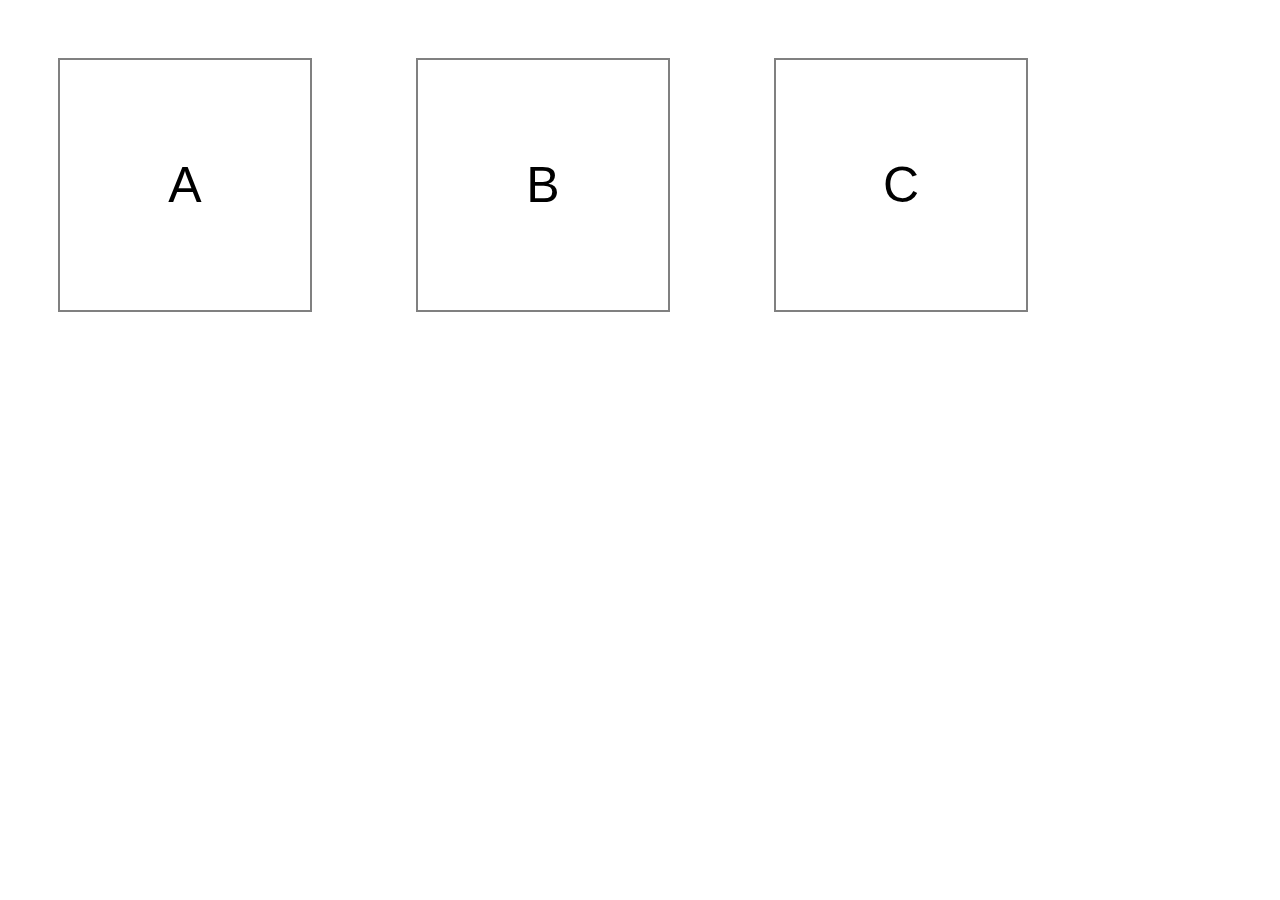
<file: oefening1/index.html>
<!DOCTYPE html>
<html lang="en">
  <head>
    <meta charset="UTF-8" />
    <meta name="viewport" content="width=device-width, initial-scale=1.0" />
    <meta http-equiv="X-UA-Compatible" content="ie=edge" />
    <title>Document</title>
    <link rel="stylesheet" href="style.css" />

    <!-- IMPORT JQUERY FROM CDN -->
    <script src="https://cdnjs.cloudflare.com/ajax/libs/jquery/3.4.1/jquery.min.js"></script>
    <!-- IMPORT JQUERY FROM CDN -->
  </head>
  <body>
    <div>
      <div class="js-block block">A</div>
      <div class="js-block block">B</div>
      <div class="js-block block">C</div>
    </div>
    <script src="addClass.js"></script>
  </body>
</html>
</file>
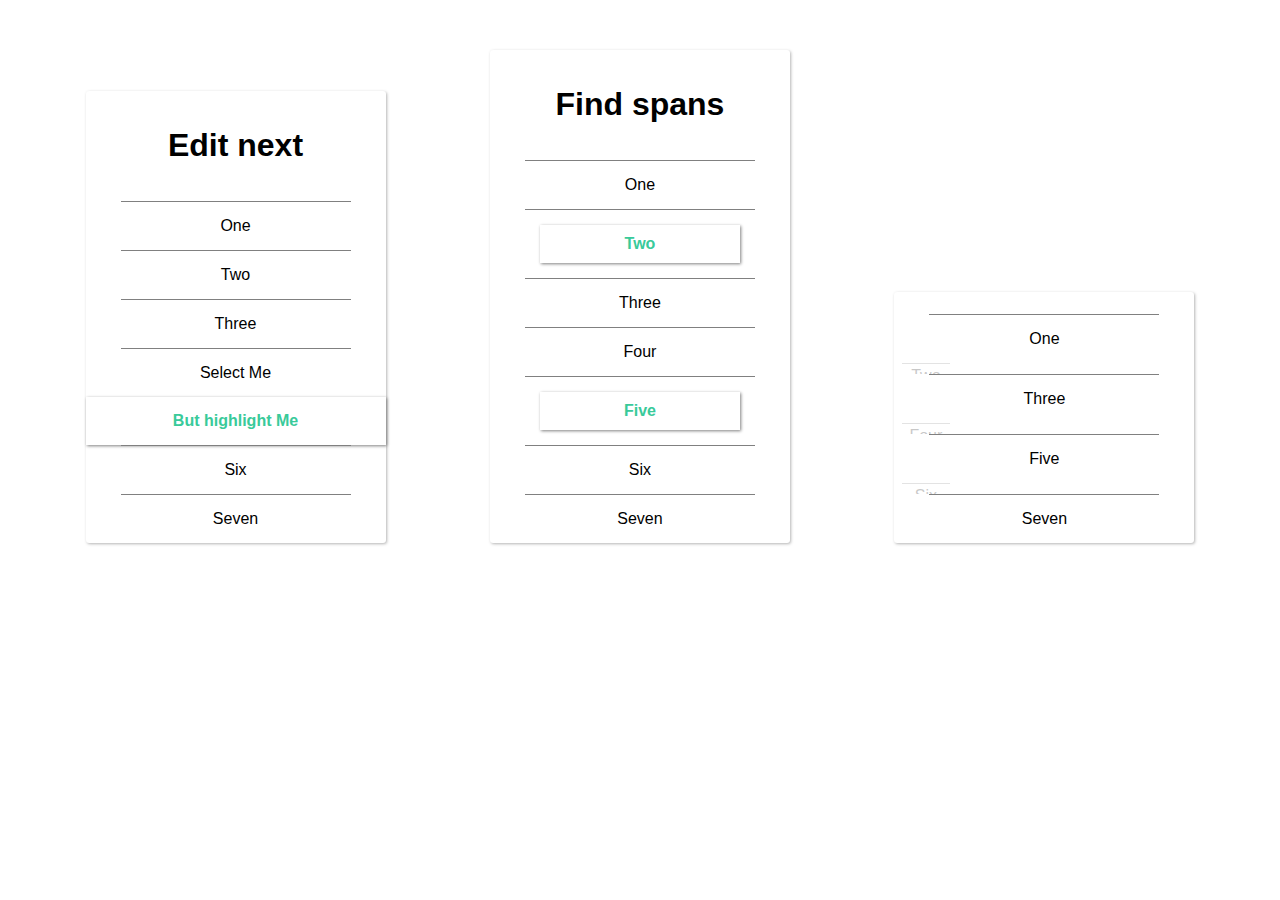
<file: oefening2/index.html>
<!DOCTYPE html>
<html lang="en">
	<head>
		<meta charset="UTF-8" />
		<meta name="viewport" content="width=device-width, initial-scale=1.0" />
		<meta http-equiv="X-UA-Compatible" content="ie=edge" />
		<title>Document</title>
		<link rel="stylesheet" href="style.css" />

		<!-- IMPORT JQUERY FROM CDN -->
		<script src="https://cdnjs.cloudflare.com/ajax/libs/jquery/3.4.1/jquery.min.js"></script>
		<!-- IMPORT JQUERY FROM CDN -->

		<style>
			.found {
				box-sizing: border-box;
				border-top: none;
				box-shadow: 1px 1px 3px gray;
				width: 100%;
				color: rgb(57, 202, 154);
				font-weight: bold;
			}
			li {
				transition: 1.5s ease opacity;
			}
		</style>
	</head>
	<body>
		<ul class="js-list-one">
			<li><h1>Edit next</h1></li>
			<li>One</li>
			<li>Two</li>
			<li>Three</li>
			<li class="js-selectme">Select Me</li>
			<li>But highlight Me</li>
			<li>Six</li>
			<li>Seven</li>
		</ul>
		<ul class="js-list-two">
			<li><h1>Find spans</h1></li>
			<li>One</li>
			<li><span>Two</span></li>
			<li>Three</li>
			<li>Four</li>
			<li><span>Five</span></li>
			<li>Six</li>
			<li>Seven</li>
		</ul>
		<ul class="js-list-three">
			<li><h1>Hide &AMP; show </h1></li>
			<li>One</li>
			<li>Two</li>
			<li>Three</li>
			<li>Four</li>
			<li>Five</li>
			<li>Six</li>
			<li>Seven</li>
		</ul>
		<script src="traversing.js"></script>
	</body>
</html>
</file>
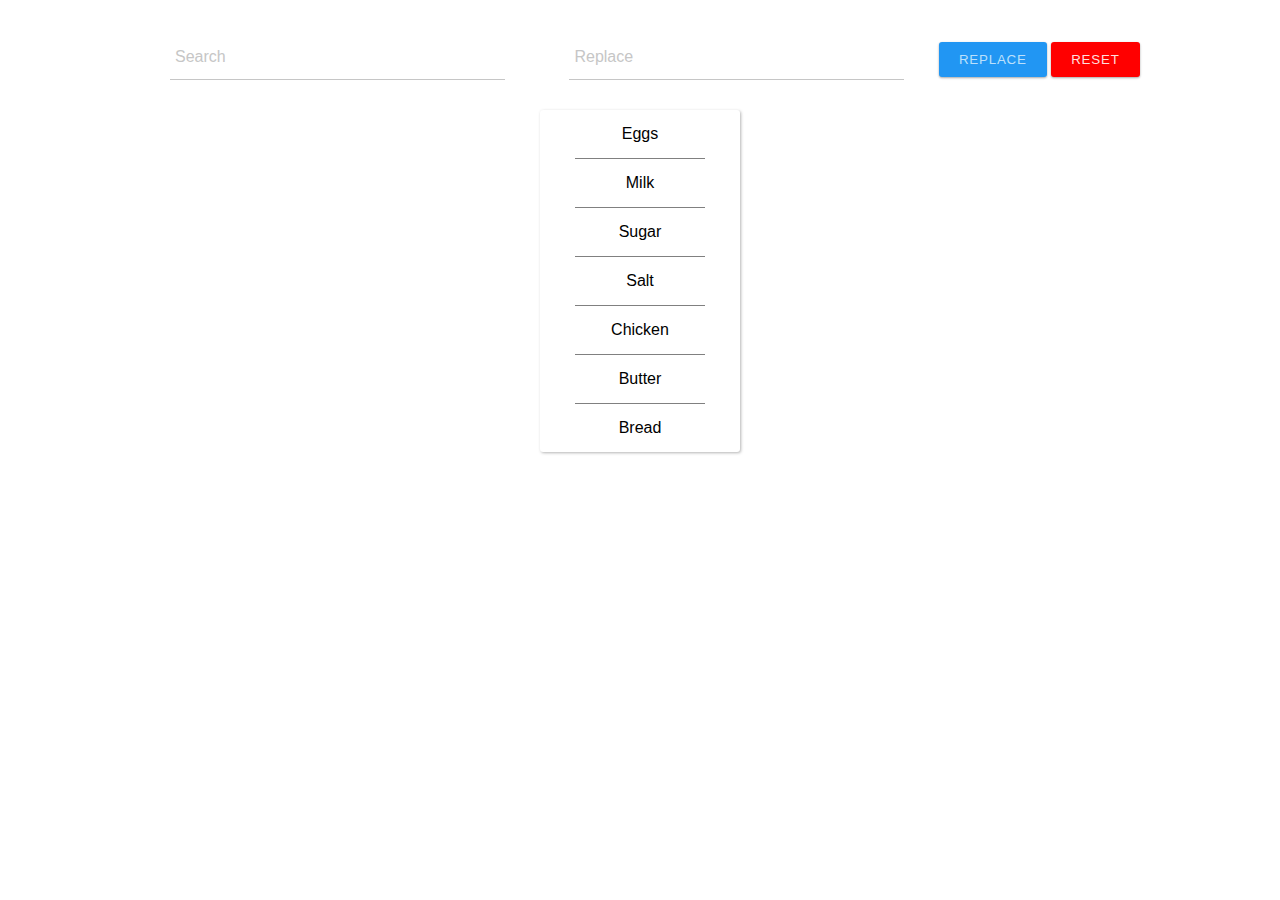
<file: oefening4/index.html>
<!DOCTYPE html>
<html lang="en">
	<head>
		<meta charset="UTF-8" />
		<meta name="viewport" content="width=device-width, initial-scale=1.0" />
		<meta http-equiv="X-UA-Compatible" content="ie=edge" />
		<title>Document</title>
		<link rel="stylesheet" href="style.css" />

		<!-- IMPORT JQUERY FROM CDN -->
		<script src="https://cdnjs.cloudflare.com/ajax/libs/jquery/3.4.1/jquery.min.js"></script>
		<!-- IMPORT JQUERY FROM CDN -->

		<style>
			li.found {
				box-sizing: border-box;
				border-top: none;
				box-shadow: 1px 1px 3px gray;
				width: 100%;
				color: rgb(57, 202, 154);
				font-weight: bold;
			}
		</style>
	</head>
	<body>
		<header>
			<div class="group">
				<input class="js-search" type="text" required />
				<span class="highlight"></span>
				<span class="bar"></span>
				<label>Search</label>
			</div>
			<div class="group">
				<input class="js-replace-text" type="text" required />
				<span class="highlight"></span>
				<span class="bar"></span>
				<label>Replace</label>
			</div>
			<button class="btn btn-submit js-replace" type="submit">Replace</button>
			<button class="btn btn-reset js-reset" type="submit">Reset</button>
		</header>

		<ul class="js-list">
			<li>Eggs</li>
			<li>Milk</li>
			<li>Sugar</li>
			<li>Salt</li>
			<li>Chicken</li>
			<li>Butter</li>
			<li>Bread</li>
		</ul>
		<script src="search.js"></script>
	</body>
</html>
</file>
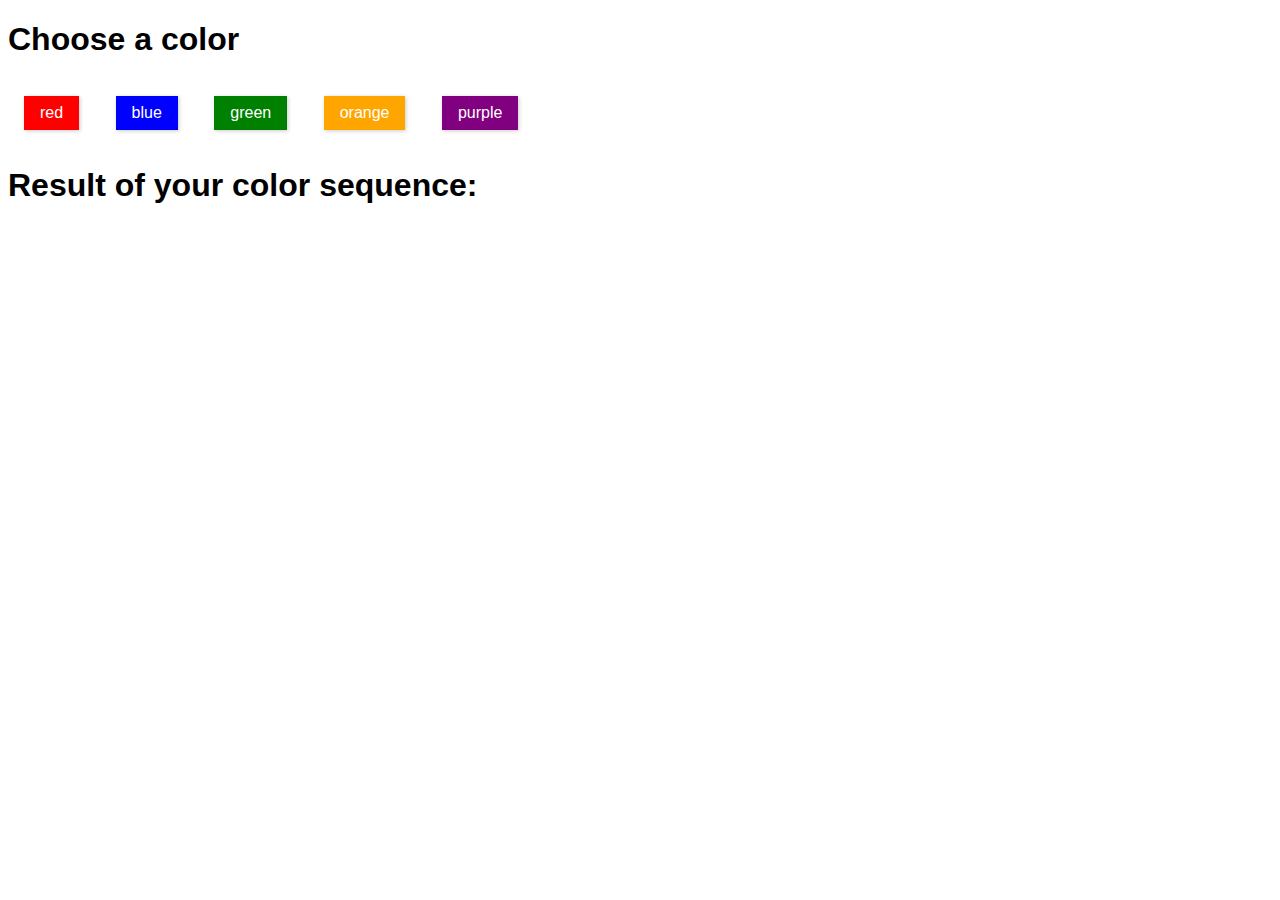
<file: oefening0-extra/0.1/index.html>
<!DOCTYPE html>
<html lang="en">

<head>
	<meta charset="UTF-8" />
	<meta name="viewport" content="width=device-width, initial-scale=1.0" />
	<meta http-equiv="X-UA-Compatible" content="ie=edge" />
	<title>Document</title>

	<!-- IMPORT JQUERY FROM CDN -->
	<script src="https://cdnjs.cloudflare.com/ajax/libs/jquery/3.4.1/jquery.min.js"></script>
	<!-- IMPORT JQUERY FROM CDN -->
	<style>
		* {
			font-family: sans-serif;
		}

		.buttons div {
			cursor: pointer;
		}

		div div {
			box-shadow: 1px 1px 4px #cbcbcb;
			display: inline-block;
			padding: .5em 1em;
			margin: 1em;
			color: white;
		}

		.red {
			background-color: red;
		}

		.blue {
			background-color: blue;
		}

		.orange {
			background-color: orange;
		}

		.purple {
			background-color: purple;
		}

		.green {
			background-color: green;
		}
	</style>

</head>



<body>
	<div class="js-buttons buttons">
		<h1>Choose a color</h1>
		<div class="red">red</div>
		<div class="blue">blue</div>
		<div class="green">green</div>
		<div class="orange">orange</div>
		<div class="purple">purple</div>
	</div>
	<div class="js-result">
		<h1>Result of your color sequence:</h1>
	</div>

	<script src="clone.js"></script>
</body>

</html>
</file>
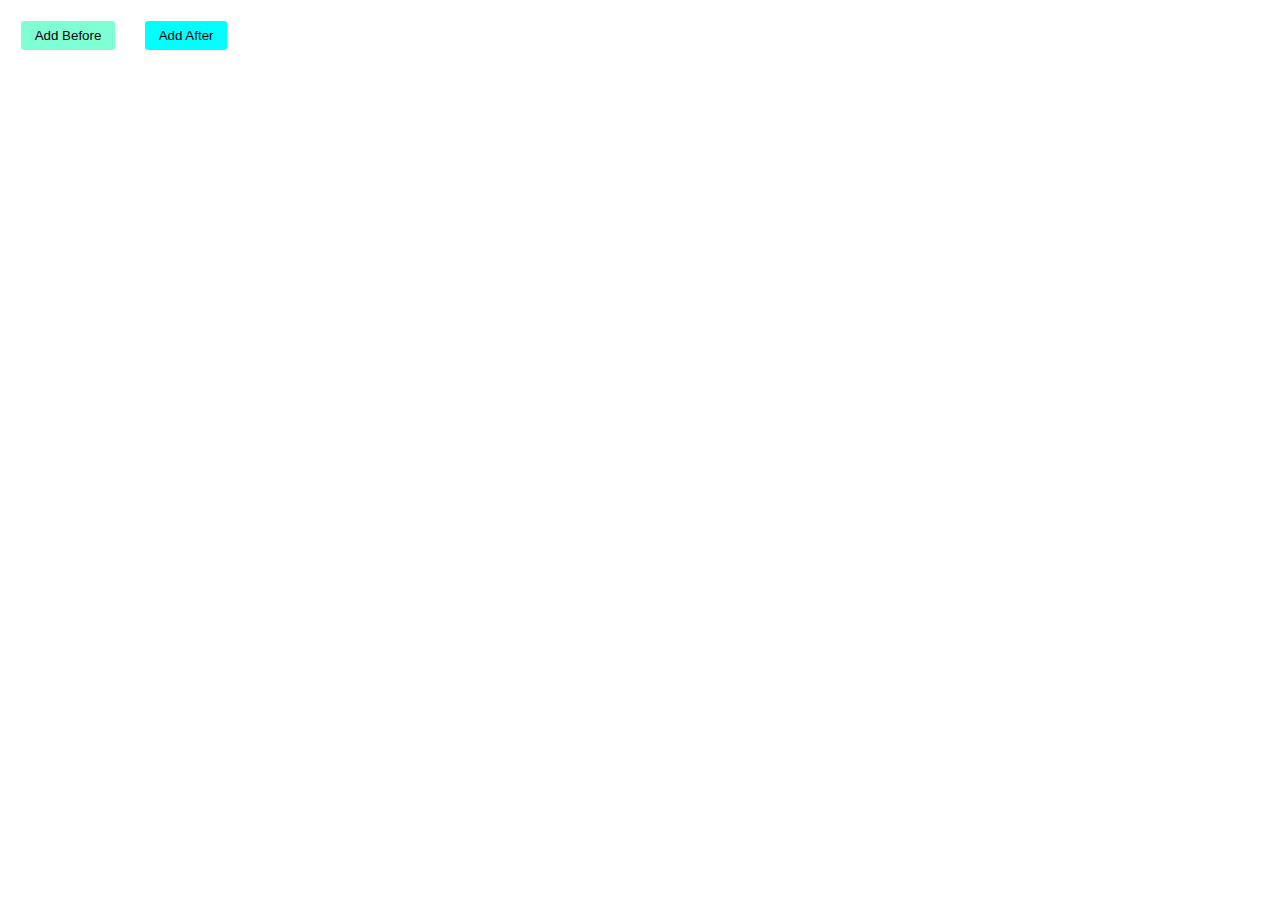
<file: oefening0-extra/0.2/index.html>
<!DOCTYPE html>
<html lang="en">

<head>
	<meta charset="UTF-8" />
	<meta name="viewport" content="width=device-width, initial-scale=1.0" />
	<meta http-equiv="X-UA-Compatible" content="ie=edge" />
	<title>Document</title>

	<!-- IMPORT JQUERY FROM CDN -->
	<script src="https://cdnjs.cloudflare.com/ajax/libs/jquery/3.4.1/jquery.min.js"></script>
	<!-- IMPORT JQUERY FROM CDN -->
	<style>
		.new-block {
			box-shadow: 1px 1px 4px #cbcbcb;
			display: inline-block;
			padding: .5em 1em;
			margin: 1em;
		}

		button {
			margin: 1em;
			background: #fff;
			border: none;
			border-radius: 3px;
			padding: .5em 1em;
		}

		.before {
			background-color: aquamarine;
		}

		.after {
			background-color: aqua;
		}
	</style>

</head>



<body>
	<div class="js-container">
		<button class="js-create before">Add Before</button>
		<button class="js-create after">Add After</button>
	</div>

	<script src="append.js"></script>
</body>

</html>
</file>
<file: oefening1/style.css>
.block {
  font-family: sans-serif;
  font-size: 50px;
  line-height: 250px;
  text-align: center;
  width: 250px;
  height: 250px;
  border: 2px solid grey;
  margin: 50px;
  display: inline-block;
  transition: 0.3s ease all;
}
.active {
  transform: scale(1.3);
}
.block:first-child.active {
  border: 2px solid orange;
  color: orange;
}
.block:nth-child(2).active {
  border: 2px solid mediumvioletred;
  color: mediumvioletred;
}
.block:last-child.active {
  border: 2px solid crimson;
  color: crimson;
}
</file>
<file: oefening2/style.css>
*{
  font-family: sans-serif;
}

body{
  width: 1209px;
  margin: auto;
}
ul{
  display: inline-block;
  box-shadow: 1px 1px 3px rgba(88, 88, 88, 0.445);
  border-radius: 3px;
  width: 300px;
  padding: 0;
  text-align: center;
  margin: 50px;
}


li{
  list-style: none;
  border-top: 1px solid gray;
  width: 200px;
  margin: auto;
  padding: 15px;
}

li:first-child{
  border-top: none;
}

span.found{
  display: inline-block;
  width: 100%;
  height: 100%;
  padding: 10px;
}
</file>
<file: oefening4/style.css>
*{
  font-family: sans-serif;
}
header{
  margin: auto;
  width: 1000px;
}

.group {
  position: relative;
  margin: 45px 0;
  display: inline-block;
  margin: 30px;
}

input,
textarea {
  background: none;
  color: #585858;
  font-size: 18px;
  padding: 10px 10px 10px 5px;
  display: block;
  width: 320px;
  border: none;
  border-radius: 0;
  border-bottom: 1px solid #c6c6c6;
}
input:focus,
textarea:focus {
  outline: none;
}
input:focus ~ label, input:valid ~ label,
textarea:focus ~ label,
textarea:valid ~ label {
  top: -14px;
  font-size: 14px;
  color: #2196F3;
}
input:focus ~ .bar:before,
textarea:focus ~ .bar:before {
  width: 335px;
}


label {
  color: #c6c6c6;
  font-size: 16px;
  font-weight: normal;
  position: absolute;
  pointer-events: none;
  left: 5px;
  top: 10px;
  transition: 300ms ease all;
}


.bar {
  position: relative;
  display: block;
  width: 320px;
}
.bar:before {
  content: '';
  height: 2px;
  width: 0;
  bottom: 0px;
  position: absolute;
  background: #2196F3;
  transition: 300ms ease all;
  left: 0%;
}


.btn {
  background: #fff;
  cursor: pointer;
  color: #959595;
  border: none;
  padding: 10px 20px;
  border-radius: 3px;
  letter-spacing: 0.06em;
  text-transform: uppercase;
  text-decoration: none;
  outline: none;
  box-shadow: 0 1px 3px rgba(0, 0, 0, 0.12), 0 1px 2px rgba(0, 0, 0, 0.24);
  transition: all 0.3s cubic-bezier(0.25, 0.8, 0.25, 1);
}
.btn:hover {
  color: #8b8b8b;
  box-shadow: 0 7px 14px rgba(0, 0, 0, 0.18), 0 5px 5px rgba(0, 0, 0, 0.12);
}
.btn.btn-link {
  background: #2196F3;
  color: #d3eafd;
}
.btn.btn-link:hover {
  background: #0d8aee;
  color: #deeffd;
}
.btn.btn-submit {
  background: #2196F3;
  color: #bce0fb;
}
.btn.btn-submit:hover {
  background: #0d8aee;
  color: #deeffd;
}

.btn-reset{
  background-color: red;
  color: #ffdfdf;
}
.btn-reset:hover{
  background-color: rgb(245, 0, 0);
  color: #fdeeee;
}
ul{
  margin: auto;
  box-shadow: 1px 1px 3px rgba(88, 88, 88, 0.445);
  border-radius: 3px;
  width: 200px;
  padding: 0;
  text-align: center;
}


li{
  list-style: none;
  border-top: 1px solid gray;
  width: 100px;
  margin: auto;
  padding: 15px;
}

li:first-child{
  border-top: none;
}
</file>
